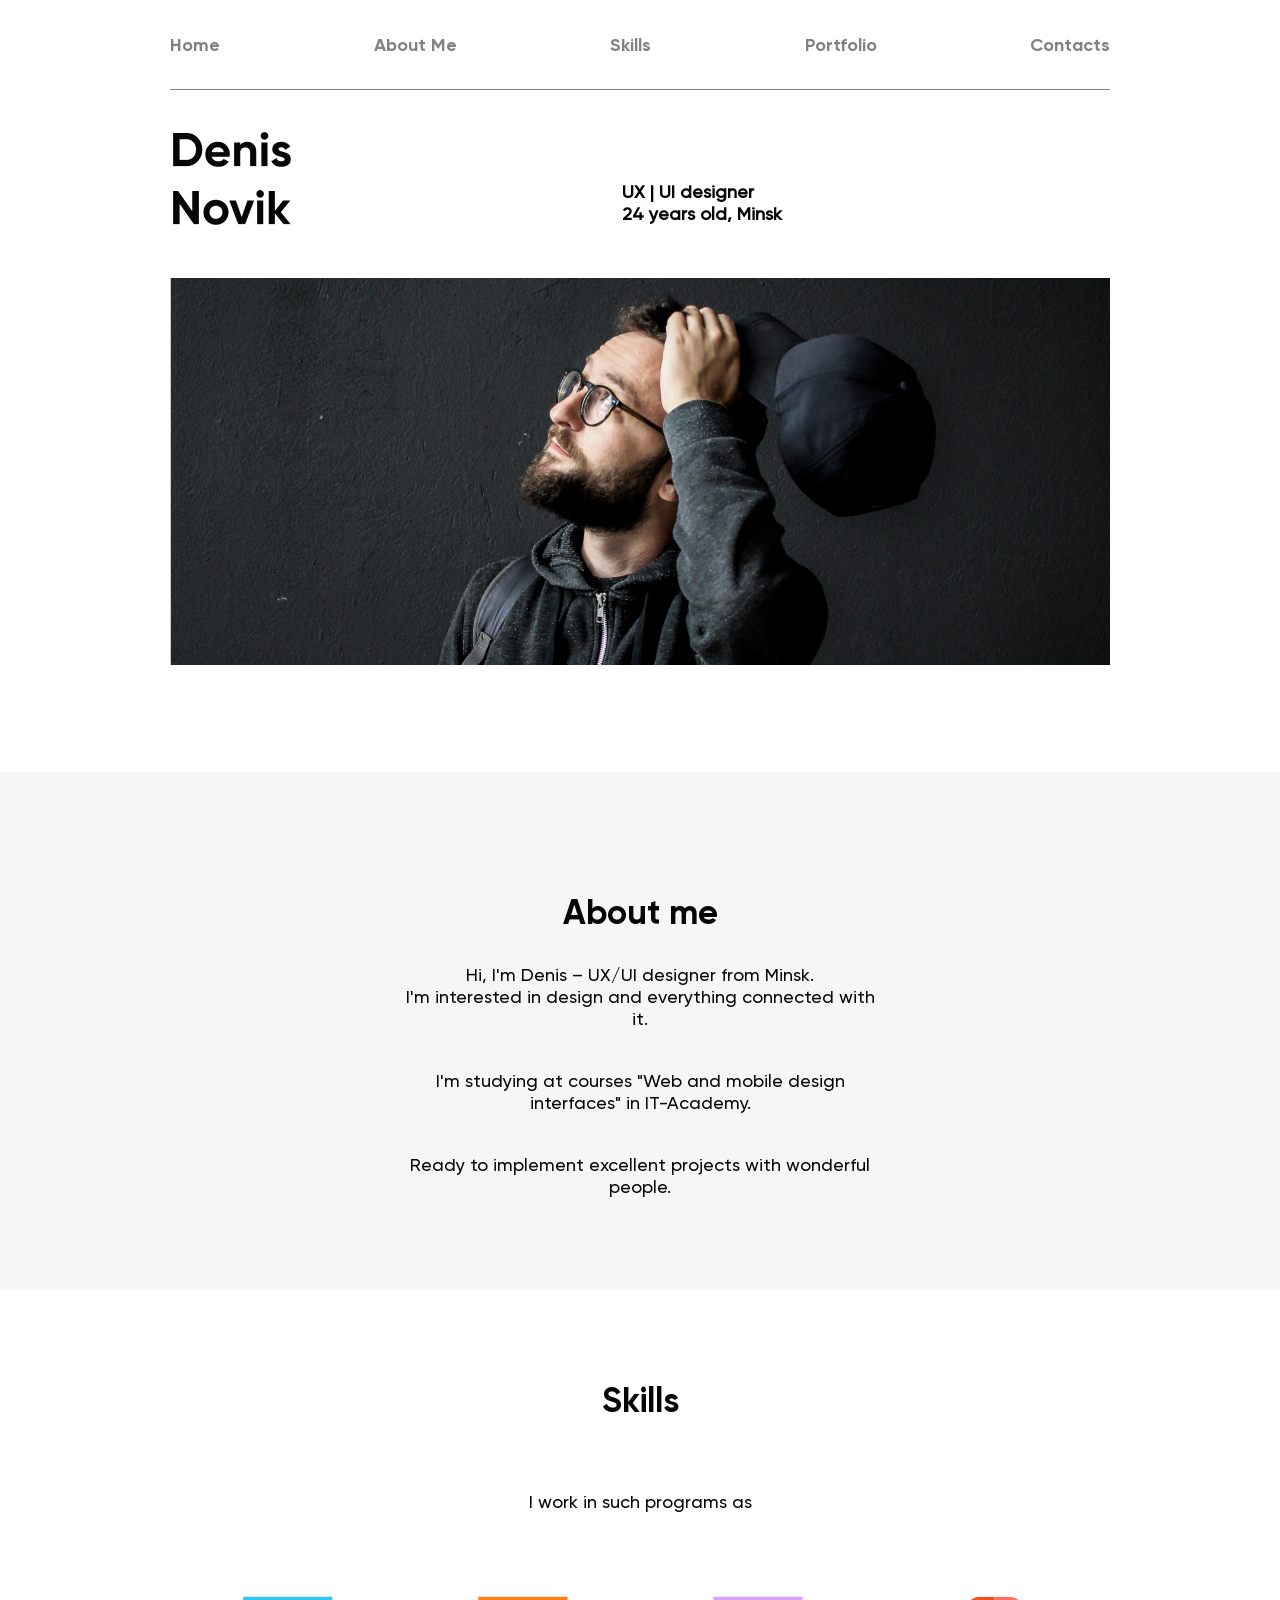
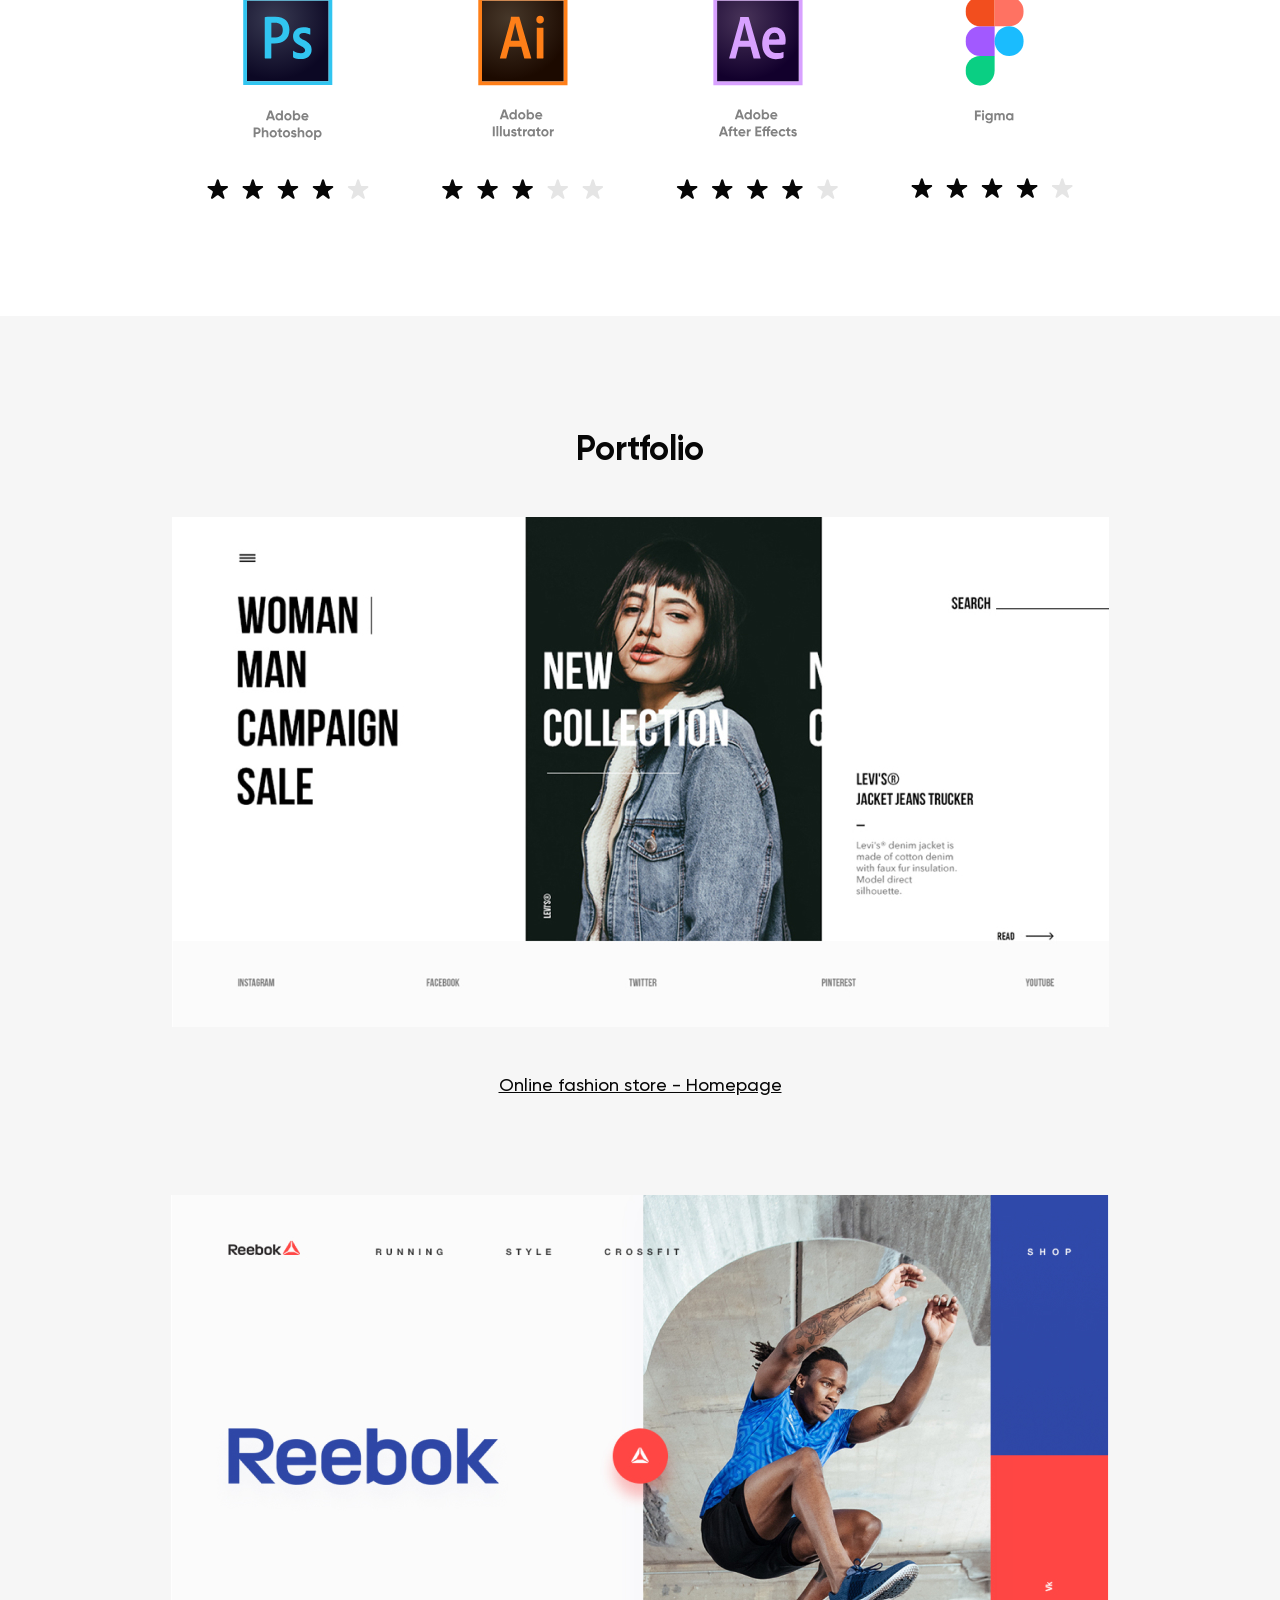
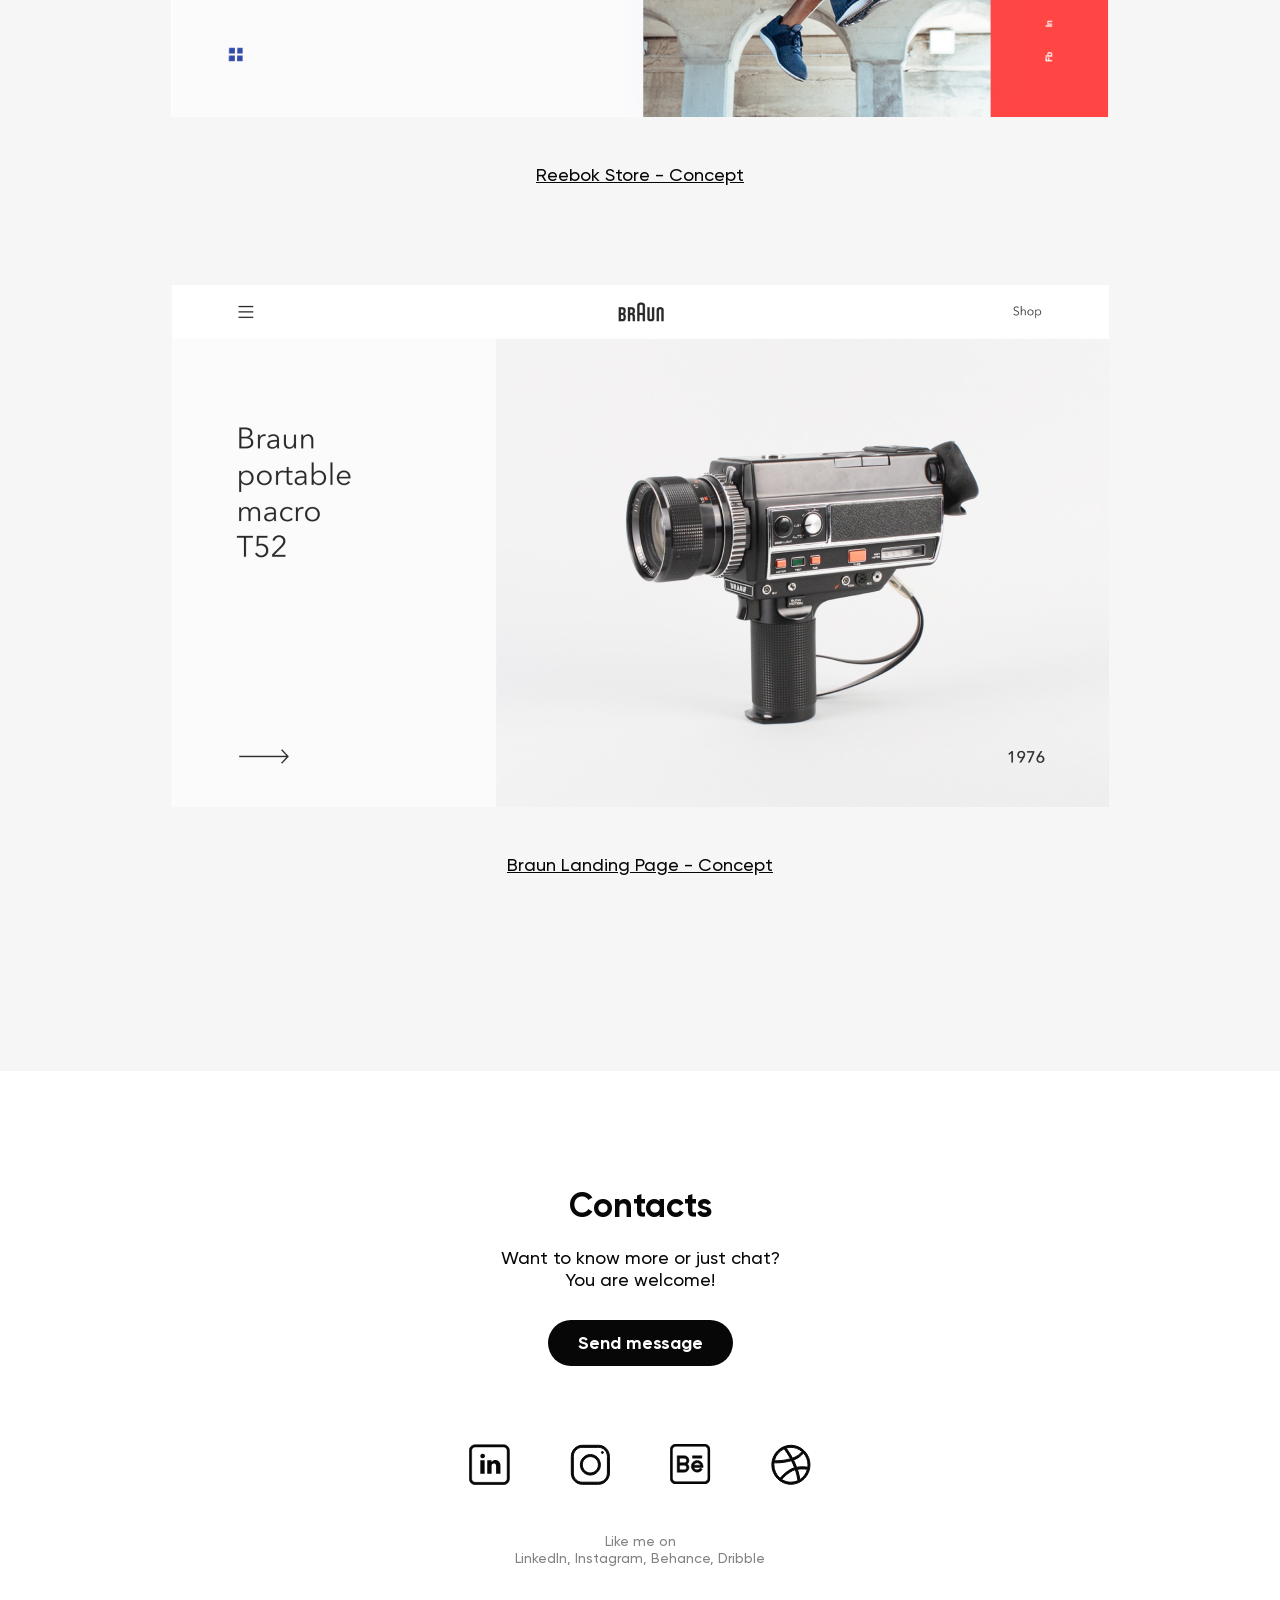
<file: index.html>
<!DOCTYPE html>
<html lang="en">
<head>
    <meta charset="UTF-8">
    <meta http-equiv="X-UA-Compatible" content="IE=edge">
    <meta name="viewport" content="width=device-width, initial-scale=1.0">
    <title>Document</title>
    <link rel="stylesheet" href="css/style.css">
</head>
<body>
    <header class="header">
        <div class="header__inner">
            <div class="container">
                <div class="nav__logo">
                    <span></span>
                </div>
                <nav class="nav">
                    <ul class="nav__items">
                        <li class="nav__item"><a class="nav__link" href="#home">Home</a></li>
                        <li class="nav__item"><a class="nav__link" href="#about">About Me</a></li>
                        <li class="nav__item"><a class="nav__link" href="#skills">Skills</a></li>
                        <li class="nav__item"><a class="nav__link" href="#portfolio">Portfolio</a></li>
                        <li class="nav__item"><a class="nav__link" href="#contact">Contacts</a></li>
                    </ul>
                </nav>

        </div>
    </header>
    <section class="home" id="home">
        <div class="home__inner">
            <div class="container">
                <div class="home__header">
                    <div class="home__heder-logo"><img class="logo__img" src="img/home-logo.png" alt="" ></div>
                    <h3 class="home__header-title">UX | UI designer <br> 24 years old, Minsk</h3>
                </div>
                <div class="home__main-image">
                    <picture> 
                      <source srcset="img/small-home.jpg" type="image/jpeg" media="(max-width: 767px")>
                      <source srcset="img/home-main.jpg" type="image/jpeg" media="(min-width: 767px")>
                      <img class="home__main-img" srcset="img/home-main.jpg" alt="" >
                    </picture>

                </div>
            </div>
        </div>
    </section>

    <section class="about" id="about">
        <div class="container">
            <div class="about__inner">
                <h2 class="about__title">About me</h2>
                <div class="about__text">
                    <p class="about__text-item">Hi, I'm Denis – UX/UI designer from Minsk. <br> I'm interested in design and everything connected with it.</p>
                    <p class="about__text-item">I'm studying at courses "Web and mobile design interfaces" in IT-Academy.</p>
                    <p class="about__text-item">Ready to implement excellent projects with wonderful people.</p>
                </div>
            </div>
        </div>
    </section>

    <section class="skills" id="skills">
        <div class="container">
            <div class="skills__inner">
                <h2 class="skills__title">Skills</h2>
                <p class="skills__descr">I work in such programs as</p>
                <div class="skills__items">
                    <div class="skills__item col-6 col-12"> <img class="skills__item-img" src="img/photoshop.svg" alt="" ></div>
                    <div class="skills__item col-6 col-12"> <img class="skills__item-img" src="img/illustrator.svg" alt="" ></div>
                    <div class="skills__item col-6 col-12"> <img class="skills__item-img" src="img/after-effects.svg" alt="" ></div>
                    <div class="skills__item col-6 col-12"> <img class="skills__item-img" src="img/figma.svg" alt="" ></div>
                </div>
            </div>
        </div>
    </section>

    <section class="portfolio" id="portfolio">
        <div class="container">
            <div class="portfolio__inner">
                <h2 class="portfolio__title">Portfolio</h2>
                <div class="portfolio__item">
                    <img class="item__img" src="img/port1.jpg" alt="">
                    <a class="item__link" href="">Online fashion store - Homepage</a>
                </div>
                <div class="portfolio__item">
                    <img class="item__img" src="img/port2.jpg" alt="">
                    <a class="item__link" href="">Reebok Store - Concept</a>
                </div>
                <div class="portfolio__item">
                    <img class="item__img" src="img/port3.jpg" alt="">
                    <a class="item__link" href="">Braun Landing Page - Concept</a>
                </div>
            </div>
        </div>
    </section>
        <section class="contact" id="contact">
            <div class="container">
                <contact class="contact__inner">
                    <h2 class="contact__title">Contacts</h2>
                    <p class="contact__text">Want to know more or just chat? <br>
                        You are welcome!</p>
                    <a class="contact__btn" href="">Send message</a>
                </contact>
            </div>
        </section>
        <footer class="footer">
            <div class="container">
                <div class="footer__inner">
                    <div class="footer__logo">
                        <a href="" class="footer__logo-item"><img class="footer__logo-img" src="img/linkedin.svg" alt="" ></a>
                        <a href="" class="footer__logo-item"><img class="footer__logo-img" src="img/instagramm.svg" alt="" ></a>
                        <a href="" class="footer__logo-item"><img class="footer__logo-img" src="img/behance.svg" alt="" ></a>
                        <a href="" class="footer__logo-item"><img class="footer__logo-img" src="img/dribble.svg" alt="" ></a>
                    </div>
                    <div class="footer__text">Like me on <br>LinkedIn, Instagram, Behance, Dribble</div>
                </div>
            </div>
        </footer>

        <script src="js/script.js"></script>
</body>
</html>
</file>
<file: css/style.css>
html, body, div, span, object, iframe,
h1, h2, h3, h4, h5, h6, p, blockquote, pre,
abbr, address, cite, code,
del, dfn, em, img, ins, kbd, q, samp,
small, strong, sub, sup, var,
b, i,
dl, dt, dd, ol, ul, li,
fieldset, form, label, legend,
table, caption, tbody, tfoot, thead, tr, th, td,
article, aside, canvas, details, figcaption, figure,
footer, header, hgroup, menu, nav, section, summary,
time, mark, audio, video {
  margin: 0;
  padding: 0;
  border: 0;
  outline: 0;
  font-size: 100%;
  vertical-align: baseline;
  background: transparent;
}

body {
  line-height: 1;
}

article, aside, details, figcaption, figure,
footer, header, hgroup, menu, nav, section {
  display: block;
}

nav ul {
  list-style: none;
}

blockquote, q {
  quotes: none;
}

blockquote:before, blockquote:after,
q:before, q:after {
  content: "";
}

a {
  margin: 0;
  padding: 0;
  font-size: 100%;
  vertical-align: baseline;
  background: transparent;
  text-decoration: none;
}

/* change colours to suit your needs */
ins {
  background-color: #ff9;
  color: #000;
  text-decoration: none;
}

/* change colours to suit your needs */
mark {
  background-color: #ff9;
  color: #000;
  font-style: italic;
  font-weight: bold;
}

del {
  text-decoration: line-through;
}

abbr[title], dfn[title] {
  border-bottom: 1px dotted;
  cursor: help;
}

table {
  border-collapse: collapse;
  border-spacing: 0;
}

/* change border colour to suit your needs */
hr {
  display: block;
  height: 1px;
  border: 0;
  border-top: 1px solid #cccccc;
  margin: 1em 0;
  padding: 0;
}

input, select {
  vertical-align: middle;
}

@font-face {
  font-family: "Gilroy-Bold";
  src: url("../fonts/gilroy-bold.eot"); /* IE 9 Compatibility Mode */
  src: url("../fonts/gilroy-bold.eot?#iefix") format("embedded-opentype"), url("../fonts/gilroy-bold.woff2") format("woff2"), url("../fonts/gilroy-bold.woff") format("woff"), url("../fonts/gilroy-bold.ttf") format("truetype"), url("../fonts/gilroy-bold.svg#gilroy-bold") format("svg"); /* Chrome < 4, Legacy iOS */
}
@font-face {
  font-family: "Gilroy-Medium";
  src: url("../fonts/gilroy-medium.eot"); /* IE 9 Compatibility Mode */
  src: url("../fonts/gilroy-medium.eot?#iefix") format("embedded-opentype"), url("../fonts/gilroy-medium.woff2") format("woff2"), url("../fonts/gilroy-medium.woff") format("woff"), url("../fonts/gilroy-medium.ttf") format("truetype"), url("../fonts/gilroy-medium.svg#gilroy-medium") format("svg"); /* Chrome < 4, Legacy iOS */
}
* {
  box-sizing: border-box;
}

ul, li {
  list-style: none;
}

._lock {
  overflow: hidden;
}

.container {
  max-width: 970px;
  padding: 0 15px;
  margin: 0 auto;
}

@media (max-width: 992px) {
  .container {
    max-width: 769px;
  }
}
@media (max-width: 992px) and (max-width: 768px) {
  .container {
    max-width: 576px;
    padding: 0 30px;
  }
}
.header {
  position: fixed;
  left: 0;
  right: 0;
  width: 100%;
  z-index: 10;
  background-color: white;
}

.nav {
  border-bottom: 1px solid #828282;
}
.nav__items {
  height: 89px;
  display: flex;
  justify-content: space-between;
  align-items: center;
}
.nav__link {
  font-family: Gilroy-Bold;
  font-size: 18px;
  color: #828282;
}
.nav__logo {
  display: none;
}

@media (max-width: 767px) {
  .nav {
    position: fixed;
    border: none;
    left: -100%;
    width: 100%;
    height: 100%;
    background-color: white;
    padding: 0 0 0 26px;
    overflow: auto;
    transition: left 0.3s ease 0s;
  }
  .nav__active {
    left: 0;
  }
  .nav__logo {
    z-index: 5;
    display: block;
    position: relative;
    cursor: pointer;
    width: 33px;
    height: 20px;
    top: 68px;
    right: -90%;
  }
  .nav__logo._active span {
    transform: scale(0) translate(0px, -50%);
  }
  .nav__logo._active::before {
    top: 50%;
    transform: rotate(-45deg) translate(0px, -50%);
    background-color: #828282;
  }
  .nav__logo._active::after {
    bottom: 50%;
    transform: rotate(45deg) translate(2px, 50%);
    background-color: #828282;
  }
  .nav__logo span, .nav__logo::before, .nav__logo::after {
    left: 0;
    position: absolute;
    height: 20%;
    width: 100%;
    transition: all 0.3s ease 0s;
    background-color: #070707;
  }
  .nav__logo::before, .nav__logo::after {
    content: "";
  }
  .nav__logo::before {
    top: 0;
  }
  .nav__logo::after {
    bottom: 0;
  }
  .nav__logo span {
    top: 50%;
    transform: scale(1) translate(0px, -50%);
  }
  .nav__items {
    display: block;
  }
  .nav__item {
    padding: 0 0 48px 0;
  }
  .nav__link {
    font-size: 36px;
  }
}
/* home section*/
.home {
  padding-top: 99px;
  padding-bottom: 104px;
  background-color: white;
}
.home__header {
  display: flex;
}
.home__header-title {
  font-size: 18px;
  font-family: Gilroy-Medium;
  color: #070707;
  line-height: 22px;
  margin: 0 auto;
  display: flex;
  align-items: center;
  margin-bottom: -30px;
}
.home__main-image {
  overflow: hidden;
}

@media (max-width: 767px) {
  .home__header {
    display: block;
  }
  .home__header-title {
    font-size: 18px;
    font-family: Gilroy-Medium;
    color: #070707;
    line-height: 22px;
    margin: 0 auto;
    display: flex;
    align-items: center;
    margin-bottom: 37px;
    margin-top: 20px;
  }
}
.logo__img {
  padding: 3px 3px 19px 3px;
  margin: 30px 0;
}

/* About Me section*/
.about {
  background-color: #f6f6f6;
  text-align: center;
  padding-top: 120px;
  padding-bottom: 107px;
}
.about__title {
  font-size: 34px;
  font-family: Gilroy-Bold;
  color: #070707;
  line-height: 42px;
  margin-bottom: 30px;
}
.about__text {
  margin: 0 auto;
  max-width: 485px;
  height: 218px;
}
.about__text-item {
  font-size: 18px;
  font-family: Gilroy-Medium;
  color: #070707;
  line-height: 22px;
  margin-bottom: 40px;
}

/*Skills section*/
.skills {
  text-align: center;
  background-color: white;
  padding-bottom: 110px;
}
.skills__title {
  font-size: 34px;
  font-family: Gilroy-Bold;
  color: #070707;
  line-height: 42px;
  padding-top: 91px;
  padding-bottom: 69px;
}
.skills__descr {
  font-size: 18px;
  font-family: Gilroy-Medium;
  color: #070707;
  line-height: 22px;
  margin-bottom: 83px;
}
.skills__items {
  display: flex;
  flex-wrap: wrap;
}
.skills__item {
  margin: 0 auto;
}

@media (max-width: 992px) {
  .col-6 {
    width: 50%;
  }
}
@media (max-width: 992px) and (max-width: 577px) {
  .col-12 {
    width: 100%;
  }
}
/*Portfolio section*/
.portfolio {
  padding-top: 112px;
  padding-bottom: 96px;
  background-color: #f6f6f6;
  text-align: center;
}
.portfolio__title {
  font-size: 34px;
  font-family: Gilroy-Bold;
  color: #070707;
  line-height: 42px;
  margin-bottom: 47px;
}

.item__link {
  display: inline-block;
  margin-top: 44px;
  margin-bottom: 99px;
  font-size: 18px;
  font-family: Gilroy-Medium;
  color: #070707;
  line-height: 22px;
  color: #070707;
  text-decoration: underline;
}
.item__img {
  max-width: 100%;
}

/*Contacts section*/
.contact {
  background-color: white;
  text-align: center;
}
.contact__title {
  font-size: 34px;
  font-family: Gilroy-Bold;
  color: #070707;
  line-height: 42px;
  padding-top: 114px;
  padding-bottom: 20px;
}
.contact__text {
  font-size: 18px;
  font-family: Gilroy-Medium;
  color: #070707;
  line-height: 22px;
  margin-bottom: 43px;
}
.contact__btn {
  /*display: inline-block;*/
  padding: 12px 30px;
  border-radius: 25px;
  width: 180px;
  height: 42px;
  font-family: Gilroy-Bold;
  font-size: 18px;
  color: white;
  background-color: #070707;
}

.footer {
  padding-bottom: 123px;
  text-align: center;
  margin-top: 92px;
}
.footer__logo {
  max-width: 342px;
  margin: 0 auto;
  display: flex;
  justify-content: space-between;
}
.footer__logo-item {
  display: inline-block;
}
.footer__text {
  margin-top: 45px;
  font-family: Gilroy-Medium;
  font-size: 14px;
  line-height: 17px;
  color: #828282;
}

@media (max-width: 577px) {
  .contact__text {
    margin-bottom: 52px;
  }
  .contact__text__title {
    margin-bottom: 27px;
  }
  .contact__btn {
    width: 316px;
  }
  .footer {
    margin-top: 60px;
  }
}/*# sourceMappingURL=style.css.map */
</file>
